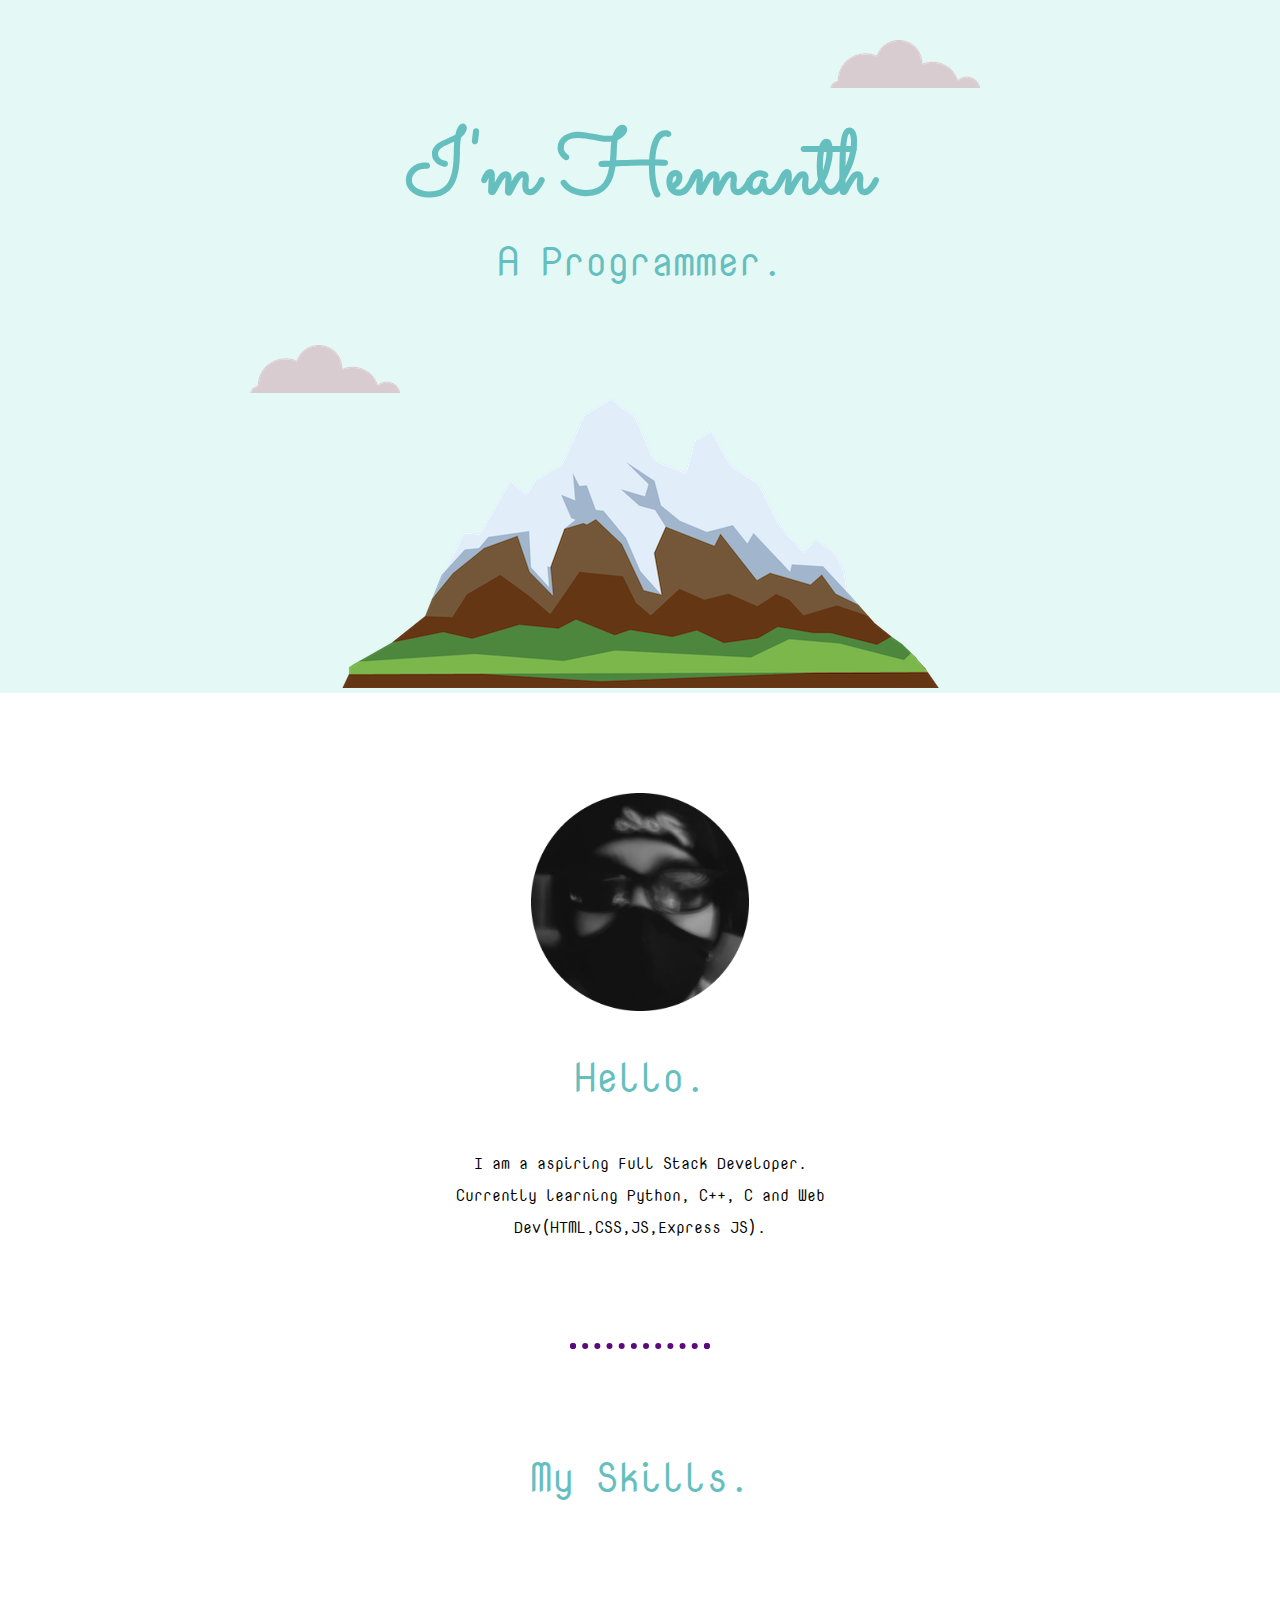
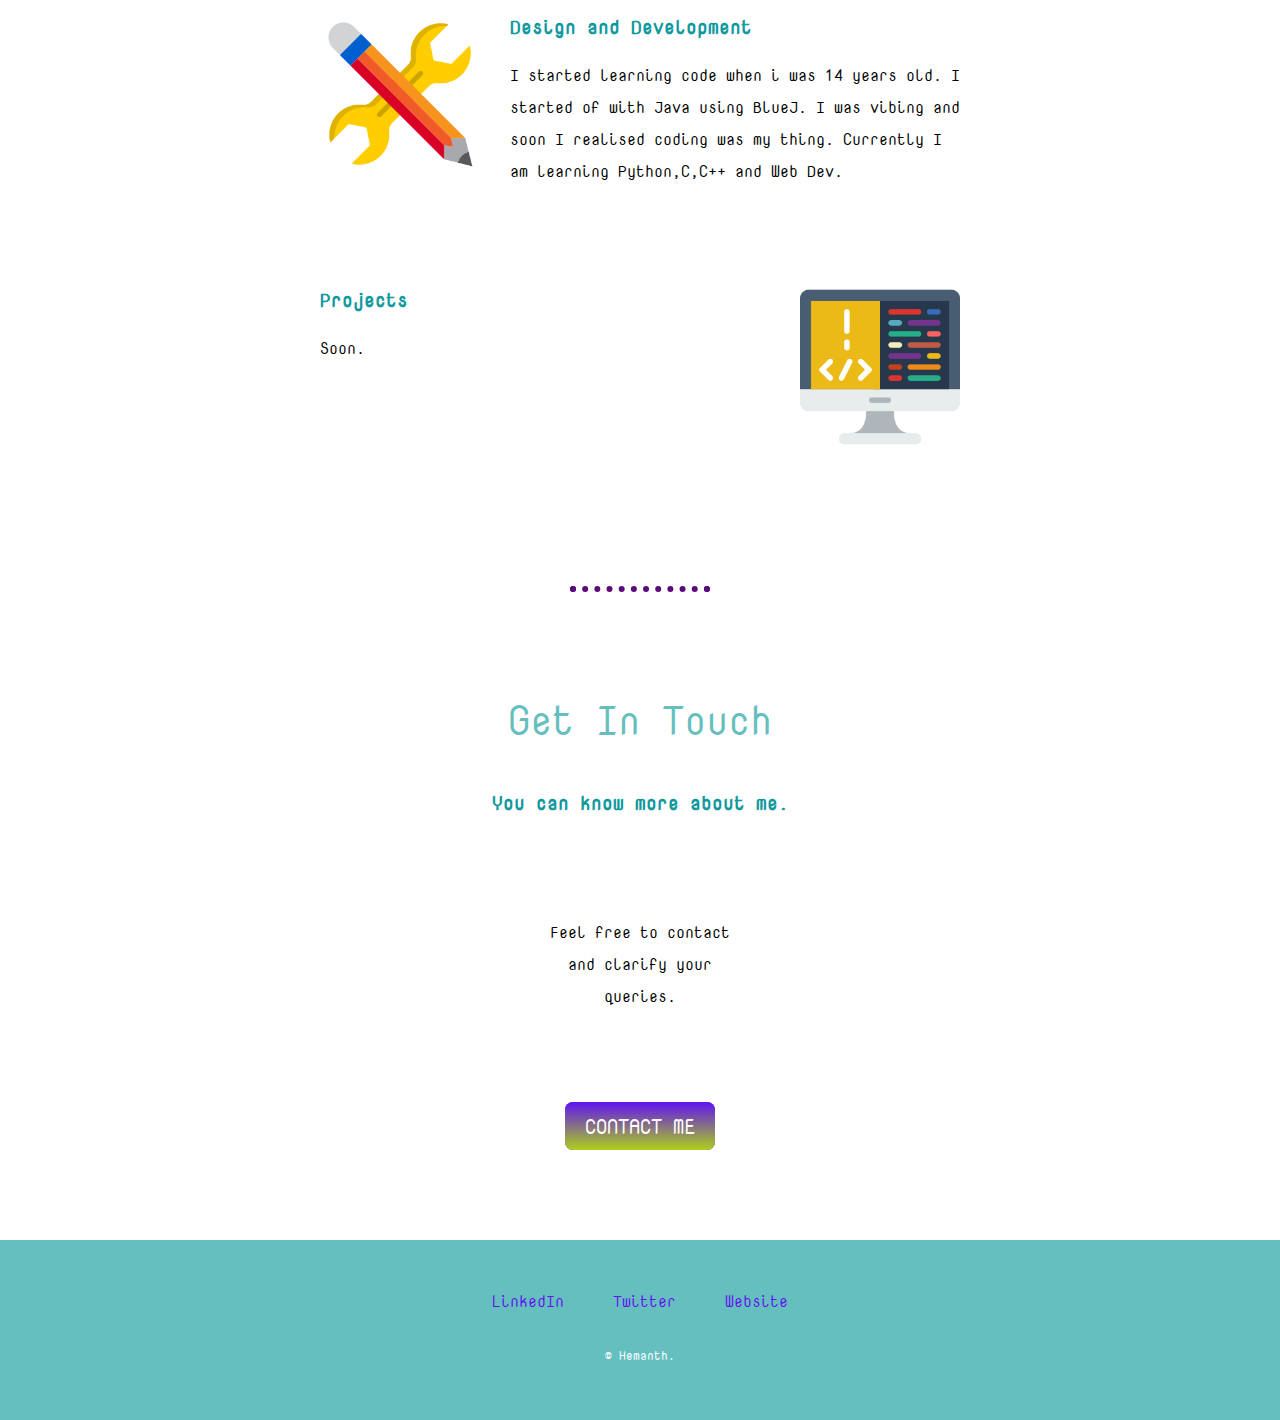
<file: index.html>
<!DOCTYPE html>
<html lang="en">
<head>
    <meta charset="UTF-8">
    <meta http-equiv="X-UA-Compatible" content="IE=edge">
    <meta name="viewport" content="width=device-width, initial-scale=1.0">
    <link rel="stylesheet" href="css\styles.css">
    <link rel="shortcut icon" href="favicon.ico" type="image/x-icon">
    <link rel="preconnect" href="https://fonts.googleapis.com">
    <link rel="preconnect" href="https://fonts.gstatic.com" crossorigin>
    <link href="https://fonts.googleapis.com/css2?family=Nova+Mono&family=Sacramento&display=swap" rel="stylesheet">
    <title>My Portfolio</title>
</head>
<body>
    <div class="top-container">
        <img class="top-cloud" src="images/cloud.png" alt="cloud-img">
        <h1>I'm Hemanth</h1>
        <h2>A Programmer.</h2>
        <img class="bottom-cloud" src="images/cloud.png" alt="cloud-img">
        <img src="images/mountain.png" alt="mountain-img">
    </div>

    <div class="middle-container">
        <div class="profile">
          <img class='Quasi' src="images/pog-modified.png" alt="Quasi-pic">
          <h2>Hello.</h2>
          <p class="intro">I am a aspiring Full Stack Developer. Currently learning Python, C++, C and Web Dev(HTML,CSS,JS,Express JS).</p>
        </div>
        <hr>
        <div class="skills">
          <h2>My Skills.</h2>
          <div class="skill-row">
            <img class="Skills" src="images/Skills.png" alt="Skills-pic">
            <h3>Design and Development</h3>
            <p>I started learning code when i was 14 years old. I started of with Java using BlueJ. I was vibing and soon I realised coding was my thing.  Currently I am learning Python,C,C++ and Web Dev.</p>
          </div>
          <div class="skill-row">
            <img class="comp" src="images/coding.png" alt="Computer-pic">
            <h3>Projects</h3>
            <p>Soon.</p>
          </div>
        </div>
        <br>
        <hr>
        <div class="contact-me">
          <h2>Get In Touch</h2>
          <h3>You can know more about me.</h3>
          <p class="contact-me">Feel free to contact and clarify your queries.</p>
          <a class="btn" href="mailto:name@email.com">CONTACT ME</a>
        </div>
      </div>
      
      
      <div class="bottom-container">
        <a class="footer-link" href="https://www.linkedin.com/">LinkedIn</a>
        <a class="footer-link" href="https://twitter.com/">Twitter</a>
        <a class="footer-link" href="https://www.appbrewery.co/">Website</a>
        <p class="cr">© Hemanth.</p>
      </div>    
</body>
</html>
</file>
